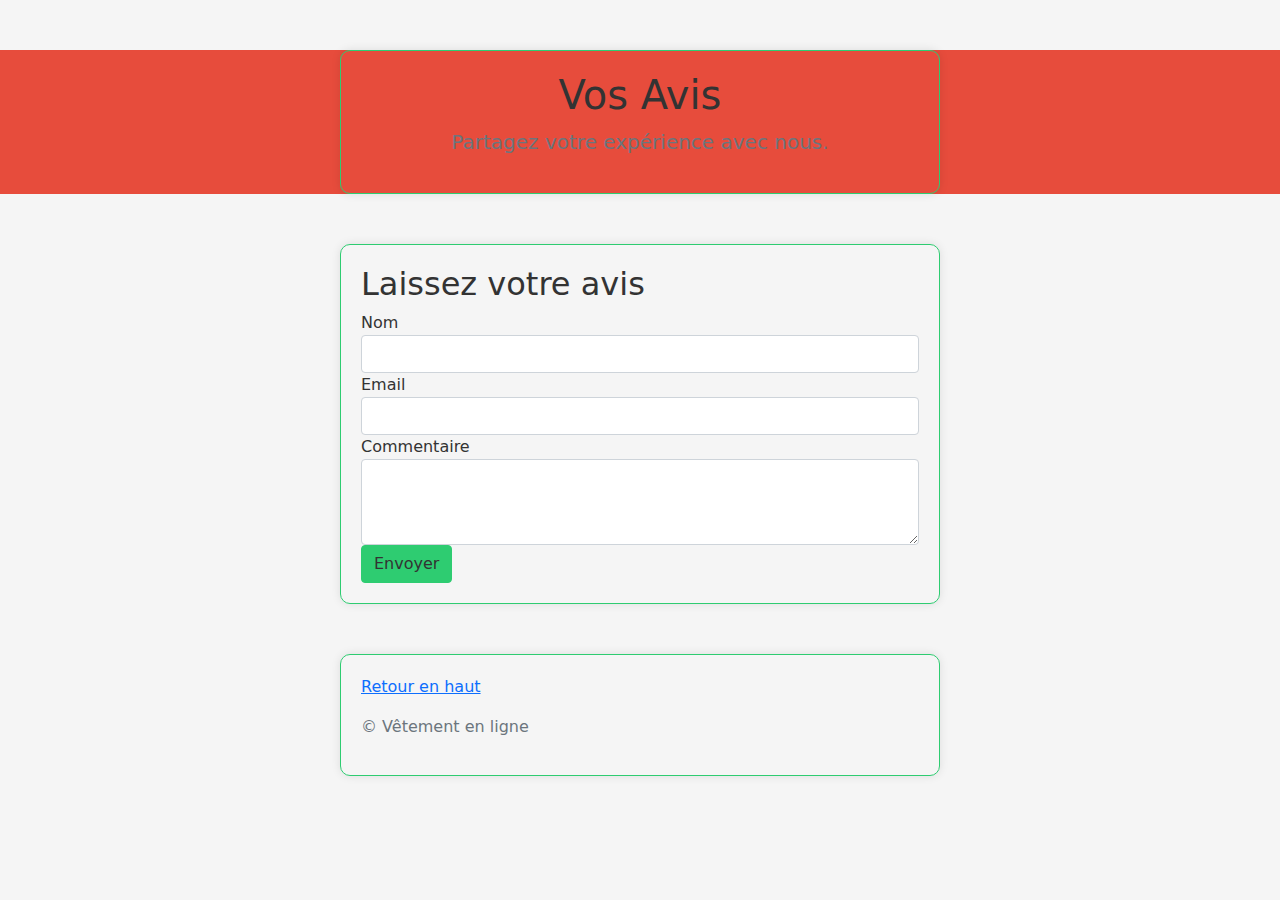
<file: Avis.html>
<!DOCTYPE html>
<html lang="fr">
<head>
    <meta charset="UTF-8">
    <meta name="viewport" content="width=device-width, initial-scale=1.0">
    <title>Vos Avis - Vêtement en ligne</title>
    <link rel="stylesheet" href="css/bootstrap.css">
    <link rel="stylesheet" href="Avis.css">
</head>
<body>
    <main role="main">
        <section class="jumbotron text-center">
            <div class="container">
                <h1 class="jumbotron-heading">Vos Avis</h1>
                <p class="lead text-muted">Partagez votre expérience avec nous.</p>
            </div>
        </section>

        <div class="container">
            <h2>Laissez votre avis</h2>
            <form id="AvisForm" action="index.html">
                <div class="form-group">
                    <label for="inputName">Nom</label>
                    <input type="text" class="form-control" id="inputName" required>
                </div>
                <div class="form-group">
                    <label for="inputEmail">Email</label>
                    <input type="email" class="form-control" id="inputEmail" required> <!-- Change type to email for email input -->
                </div>
                <div class="form-group">
                    <label for="inputComment">Commentaire</label>
                    <textarea class="form-control" id="inputComment" rows="3" required></textarea>
                </div>
                <button type="submit" class="btn btn-primary">Envoyer</button>
            </form>
        </div>
    </main>

    <footer class="text-muted">
        <div class="container">
            <p class="float-right">
                <a href="#">Retour en haut</a>
            </p>
            <p>© Vêtement en ligne</p>
        </div>
    </footer>

    <script src="js/bootstrap.js"></script>
</body>
</html>
</file>
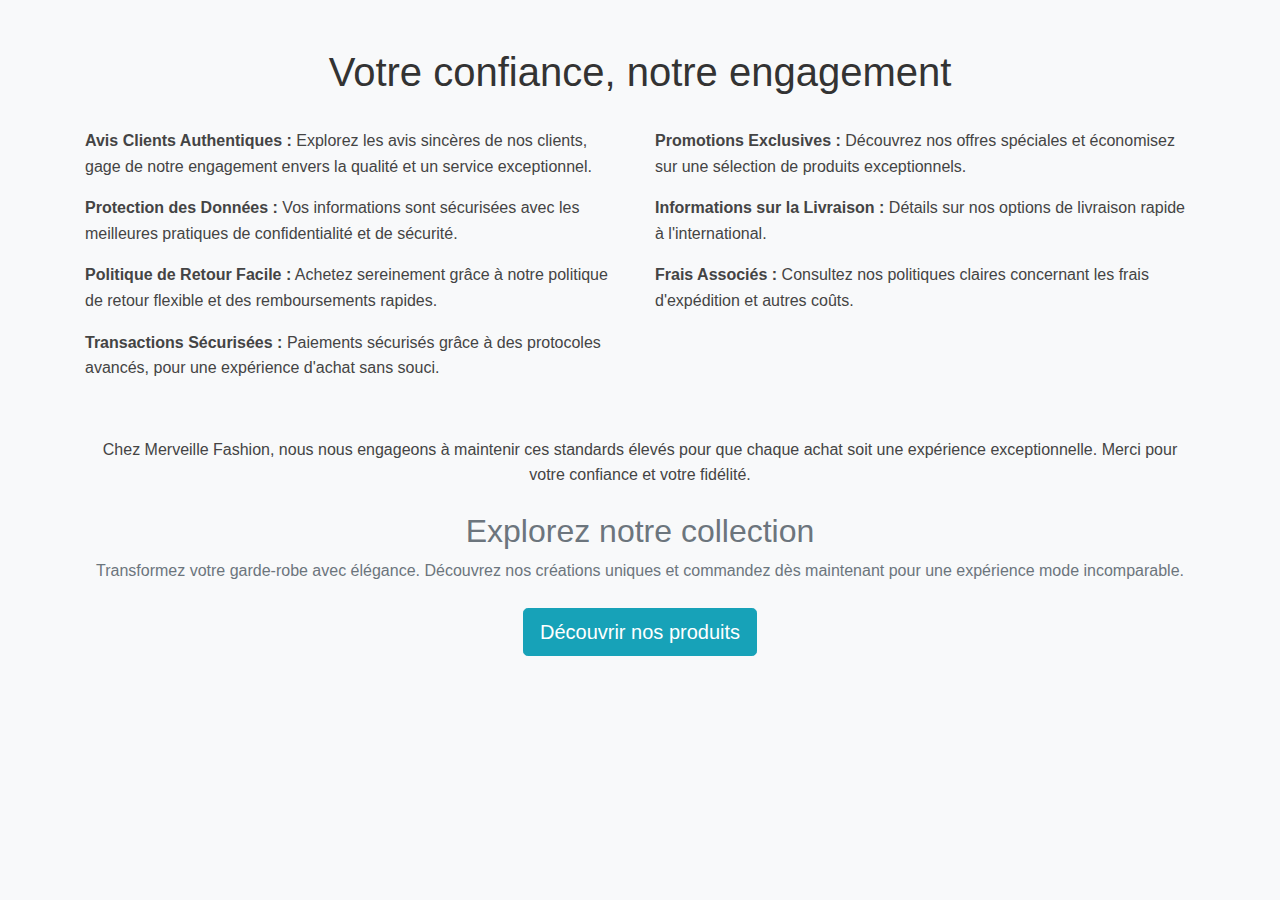
<file: propos.html>
<!DOCTYPE html>
<html lang="en">
<head>
    <meta charset="UTF-8">
    <meta name="viewport" content="width=device-width, initial-scale=1.0">
    <title>Merveille Fashion - Éléments de Confiance et de Sécurité</title>
    <link rel="stylesheet" href="https://stackpath.bootstrapcdn.com/bootstrap/4.5.2/css/bootstrap.min.css">
    <link rel="stylesheet" href="propos.css">
</head>
<body>
    <div class="container py-4">
        <!-- Section: Éléments de confiance et de sécurité -->
        <section id="confiance" class="my-4">
            <h2 class="section-title text-center">Votre confiance, notre engagement</h2>
            <div class="row">
              <div class="col-md-6">
                <ul class="list-unstyled">
                  <li><strong>Avis Clients Authentiques :</strong> Explorez les avis sincères de nos clients, gage de notre engagement envers la qualité et un service exceptionnel.</li>
                  <li><strong>Protection des Données :</strong> Vos informations sont sécurisées avec les meilleures pratiques de confidentialité et de sécurité.</li>
                  <li><strong>Politique de Retour Facile :</strong> Achetez sereinement grâce à notre politique de retour flexible et des remboursements rapides.</li>
                  <li><strong>Transactions Sécurisées :</strong> Paiements sécurisés grâce à des protocoles avancés, pour une expérience d'achat sans souci.</li>
                </ul>
              </div>
              <div class="col-md-6">
                <ul class="list-unstyled">
                  <li><strong>Promotions Exclusives :</strong> Découvrez nos offres spéciales et économisez sur une sélection de produits exceptionnels.</li>
                  <li><strong>Informations sur la Livraison :</strong> Détails sur nos options de livraison rapide à l'international.</li>
                  <li><strong>Frais Associés :</strong> Consultez nos politiques claires concernant les frais d'expédition et autres coûts.</li>
                </ul>
              </div>
            </div>
            <p class="text-center mt-4">Chez Merveille Fashion, nous nous engageons à maintenir ces standards élevés pour que chaque achat soit une expérience exceptionnelle. Merci pour votre confiance et votre fidélité.</p>
          </section>
      
          <!-- Section: Call-to-Action -->
          <section id="cta" class="my-4 text-center">
            <h2>Explorez notre collection</h2>
            <p class="mb-4">Transformez votre garde-robe avec élégance. Découvrez nos créations uniques et commandez dès maintenant pour une expérience mode incomparable.</p>
            <a href="Shopping.html" class="btn btn-primary btn-lg">Découvrir nos produits</a>
          </section>
    </div>

    <!-- Bootstrap JS (optionnel, si nécessaire pour certains composants) -->
    <script src="https://stackpath.bootstrapcdn.com/bootstrap/4.5.2/js/bootstrap.min.js"></script>
</body>
</html>
</file>
<file: Avis.css>
:root {
  --color-primary: #2ecc71; 
  --color-secondary: #e74c3c; 
  --color-bg: #f5f5f5; 
  --color-text: #333333; 
}

body {
  background-color: var(--color-bg);
  color: var(--color-text);
}

.navbar {
  background-color: var(--color-primary);
}

.navbar-brand,
.navbar-nav .nav-link {
  color: var(--color-text);
}

.navbar-toggler-icon {
  color: var(--color-text);
}

.jumbotron {
  background-color: var(--color-secondary);
  color: var(--color-text);
}

.btn-primary {
  background-color: var(--color-primary);
  border-color: var(--color-primary);
  transition: background-color 0.3s ease;
  color: var(--color-text);
}

.btn-primary:hover {
  background-color: darken(var(--color-primary), 10%);
}

.btn-secondary {
  background-color: var(--color-secondary);
  border-color: var(--color-secondary);
  transition: background-color 0.3s ease;
  color: var(--color-text);
}

.btn-secondary:hover {
  background-color: darken(var(--color-secondary), 10%);
}

.container {
  max-width: 600px;
  margin-top: 50px;
  margin-bottom: 50px;
  padding: 20px;
  border: 1px solid var(--color-primary);
  border-radius: 10px;
  box-shadow: 0 0 10px rgba(0, 0, 0, 0.1);
}

.footer {
  background-color: var(--color-primary);
  color: var(--color-text);
}

.footer a {
  color: var(--color-text);
}
.avis-btn {
  background-color: #e74c3c; 
  color: var(--color-text);
  border-color: #e74c3c; 
}

.avis-btn:hover {
  background-color: darken(#e74c3c, 10%);
}
</file>
<file: propos.css>
body {
    font-family: 'Arial', sans-serif;
    line-height: 1.6;
    background-color: #f8f9fa;
    color: #444;
}

.section-title {
    font-size: 2.5rem;
    color: #333;
    margin-bottom: 2rem;
}

.list-unstyled li {
    padding-bottom: 1rem;
}

.btn-primary {
    background-color: #17a2b8; /* Bleu turquoise */
    border-color: #17a2b8;
    color: #fff; /* Texte blanc */
}

.btn-primary:hover {
    background-color: #138496; /* Bleu turquoise plus foncé */
    border-color: #138496;
}

#cta h2, #cta p {
    color: #6c757d; /* Gris acier */
}
</file>
